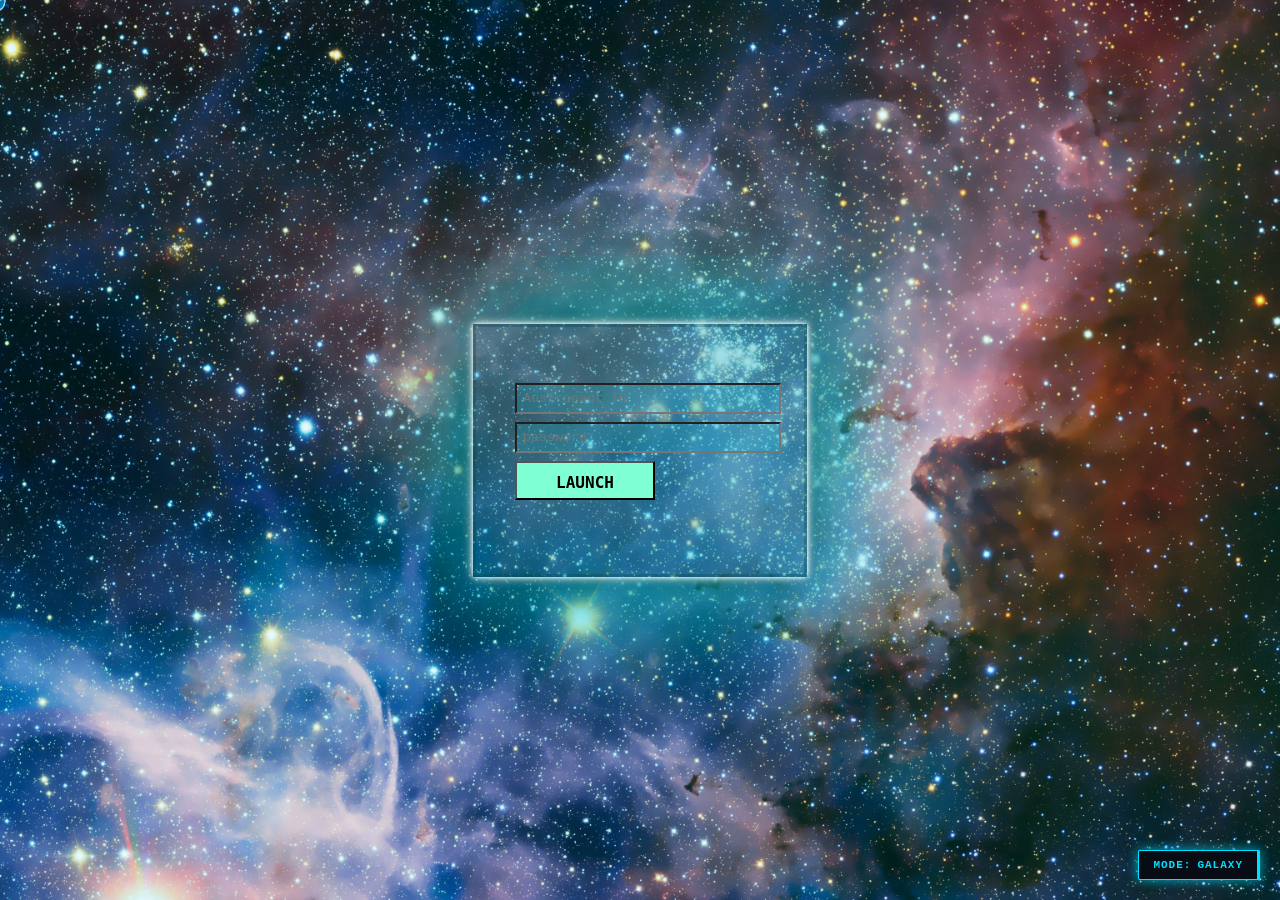
<file: index.html>
<!DOCTYPE html>

<html lang="en">

<head>

<meta charset="UTF-8">

<meta name="viewport" content="width=device-width, initial-scale=1.0">

<title>JJ-OS</title>

<link rel="stylesheet" href="style.css">

<link rel="stylesheet" href="Buttons.css">

<link rel="preconnect" href="https://fonts.googleapis.com">

<link rel="preconnect" href="https://fonts.gstatic.com" crossorigin>

<link href="https://fonts.googleapis.com/css2?family=Share+Tech+Mono&display=swap" rel="stylesheet">

<script src="script.js" defer></script>

<link rel="stylesheet" href="login.css">

<script src="script.js" defer></script>

</head>

<script src="storage.js"></script>

<body style="background-image: url('Main.png'); background-size: cover; background-repeat: no-repeat; background-position: center; margin: 0; height: 100vh; width: 100vw; overflow: hidden;">

<iframe id="login-screen" src="login.html" style="position: fixed; top: 0; left: 0; width: 100vw; height: 100vh; z-index: 99999; border: none;"></iframe>



<div id="top" style="position: absolute; top: 0; left: 0; width: 100%; z-index: 9999; pointer-events: none;">

<div id="timeElement" style="position: absolute; top: 10px; right: 20px; pointer-events: auto;"></div>

<span id="welcomeopen" class="nc" style="pointer-events: auto;">

SYS // JJ-OS

</span>

</div>



<div id="welcome" style="position: absolute; top: 50%; left: 50%; transform: translate(-50%, -50%); width: 700px; height: 400px; background-color: #87ceeb; border: 4mm ridge rgba(0, 112, 125, 0.9); border-radius: 16px; overflow: hidden; box-shadow: 0 10px 40px rgb(0, 0, 0), 0 0 20px rgb(0, 112, 125);">

<div id="welcomeheader" style="height: 30px; background: rgba(8, 12, 20, 0.95); backdrop-filter: blur(5px); cursor: move; display: flex; align-items: center; justify-content: space-between; padding: 0 12px; color: #d1d5db; font-family: 'Consolas', 'Courier New', monospace; font-size: 11px; letter-spacing: 1px; border-bottom: 1px solid rgba(255, 255, 255, 0.15);">

<div style="display: flex; align-items: center; gap: 8px;">

<span style="color: #00e1ff; font-weight: bold;">[FLT-01]</span>

<span style="text-transform: uppercase; color: #f3f4f6;">JJ-OS // WELCOME_MODULE</span>

</div>

<span id="welcomeclose" class="close-button1">

[ABORT ✕]

</span>

</div>

<iframe src="welcome.html" style="width: 100%; height: calc(100% - 30px); border: none; display: block;"></iframe>

</div>



<div id="desktopApps" style="padding-top: 60px; padding-left: 20px; display: inline-block;">

<div id="notesOpen" class="desktop-icon" onclick="handleIconTap(event, this)">

<img src="note.png" style="width: 54px; height: 54px; object-fit: contain;">

<p class="app-title">Space notes</p>

</div>

<div id="starchartOpen" class="desktop-icon" onclick="handleIconTap(event, this)">

<img src="planets.png" style="width: 54px; height: 54px; object-fit: contain;">

<p class="app-title">Planet Tracker</p>

</div>
<div id="calculatorOpen" class="desktop-icon" onclick="handleIconTap(event, this)">
<img src="calculator.png" style="width: 54px; height: 54px; object-fit: contain;">
<p class="app-title">Calculator</p>
</div>
</div>



<div id="spaceNotesApp" style="position: absolute; top: 120px; left: 300px; display: none; width: 800px; height: 500px; border: 4mm ridge rgba(0, 112, 125, 0.9); border-radius: 16px; overflow: hidden; box-shadow: 0 10px 40px rgba(0, 0, 0, 0.95), 0 0 15px rgba(0, 112, 125, 0.8);">

<div id="spaceNotesAppheader" style="height: 30px; background: rgba(8, 12, 20, 0.95); backdrop-filter: blur(5px); cursor: move; display: flex; align-items: center; justify-content: space-between; padding: 0 12px; color: #d1d5db; font-family: 'Consolas', 'Courier New', monospace; font-size: 11px; letter-spacing: 1px; border-bottom: 1px solid rgba(255, 255, 255, 0.15);">

<div style="display: flex; align-items: center; gap: 8px;">

<span style="color: #00e1ff; font-weight: bold;">[APP-02]</span>

<span style="text-transform: uppercase; color: #f3f4f6;">JJ-OS // SPACE_NOTES</span>

</div>

<button id="notesClose" class="close-button">[ABORT ✕]</button>

</div>

<iframe src="notes.html" style="width: 100%; height: calc(100% - 30px); border: none; display: block;"></iframe>

</div>



<div id="starchart-window" style="position: absolute; top: 140px; left: 350px; display: none; width: 800px; height: 500px; border: 4mm ridge rgba(0, 112, 125, 0.9); border-radius: 16px; overflow: hidden; box-shadow: 0 10px 40px rgba(0, 0, 0, 0.95), 0 0 15px rgba(0, 112, 125, 0.8);">

<div id="starchart-windowheader" style="height: 30px; background: rgba(8, 12, 20, 0.95); backdrop-filter: blur(5px); cursor: move; display: flex; align-items: center; justify-content: space-between; padding: 0 12px; color: #d1d5db; font-family: 'Consolas', 'Courier New', monospace; font-size: 11px; letter-spacing: 1px; border-bottom: 1px solid rgba(255, 255, 255, 0.15);">

<div style="display: flex; align-items: center; gap: 8px;">

<span style="color: #00e1ff; font-weight: bold;">[APP-03]</span>

<span style="text-transform: uppercase; color: #f3f4f6;">JJ-OS // PLANET_TRACKER</span>

</div>

<button id="starchartClose" class="close-button">[ABORT ✕]</button>

</div>

<iframe src="starchart.html" style="width: 100%; height: calc(100% - 30px); border: none; display: block;"></iframe>

</div>

<div id="calculatorApp" style="position: absolute; top: 300px; left: 300px; display: none; width: 530px; height: 590px; border: 4mm ridge rgba(0, 112, 125, 0.9); border-radius: 16px; overflow: hidden; box-shadow: 0 10px 40px rgba(0, 0, 0, 0.95), 0 0 15px rgba(0, 112, 125, 0.8);">
<div id="calculatorAppheader" style="height: 30px; background: rgba(8, 12, 20, 0.95); backdrop-filter: blur(5px); cursor: move; display: flex; align-items: center; justify-content: space-between; padding: 0 12px; color: #d1d5db; font-family: 'Consolas', 'Courier New', monospace; font-size: 11px; letter-spacing: 1px; border-bottom: 1px solid rgba(255, 255, 255, 0.15);">
<div style="display: flex; align-items: center; gap: 8px;">
<span style="color: #00e1ff; font-weight: bold;">[APP-04]</span>
<span style="text-transform: uppercase; color: #f3f4f6;">JJ-OS // CALCULATOR</span>
</div>
<button id="calculatorClose" class="close-button">[ABORT ✕]</button>
</div>
<iframe src="calculator.html" style="width: 100%; height: calc(100% - 30px); border: none; display: block;"></iframe>
</div>

</div>



<div class="cursor1">

<svg viewBox="0 0 24 24" width="100%" height="100%" fill="none" xmlns="http://www.w3.org/2000/svg">

<path d="M12 2C12 2 7 6 7 13C7 17 9 20 12 22C15 20 17 17 17 13C17 6 12 2 12 2Z" fill="#0077b6" stroke="#90e0ef" stroke-width="1.5"/>

<path d="M7 14L3 17V20L7 18V14Z" fill="#023e8a"/>

<path d="M17 14L21 17V20L17 18V14Z" fill="#023e8a"/>

<circle cx="12" cy="10" r="2.5" fill="#011627" stroke="#90e0ef" stroke-width="1"/>

</svg>

</div>

<div style="position: absolute;display: flex;justify-content: flex-end; padding-right: 30px;box-sizing: border-box; top: 39px; left: 0; width: 100%; z-index: 9999; pointer-events: none;">

<span id="music" class="nc1" style="pointer-events: auto;">

music

</span>

</div>



<script>

document.addEventListener('mousemove', (e) => {



window.parent.postMessage({

type: 'cursorMove',

x: e.clientX,

y: e.clientY

}, '*');

});


document.addEventListener('mousedown', () => {

window.parent.postMessage({ type: 'cursorDown' }, '*');

});


document.addEventListener('mouseup', () => {

window.parent.postMessage({ type: 'cursorUp' }, '*');

});

</script>





</body>

</html>
</file>
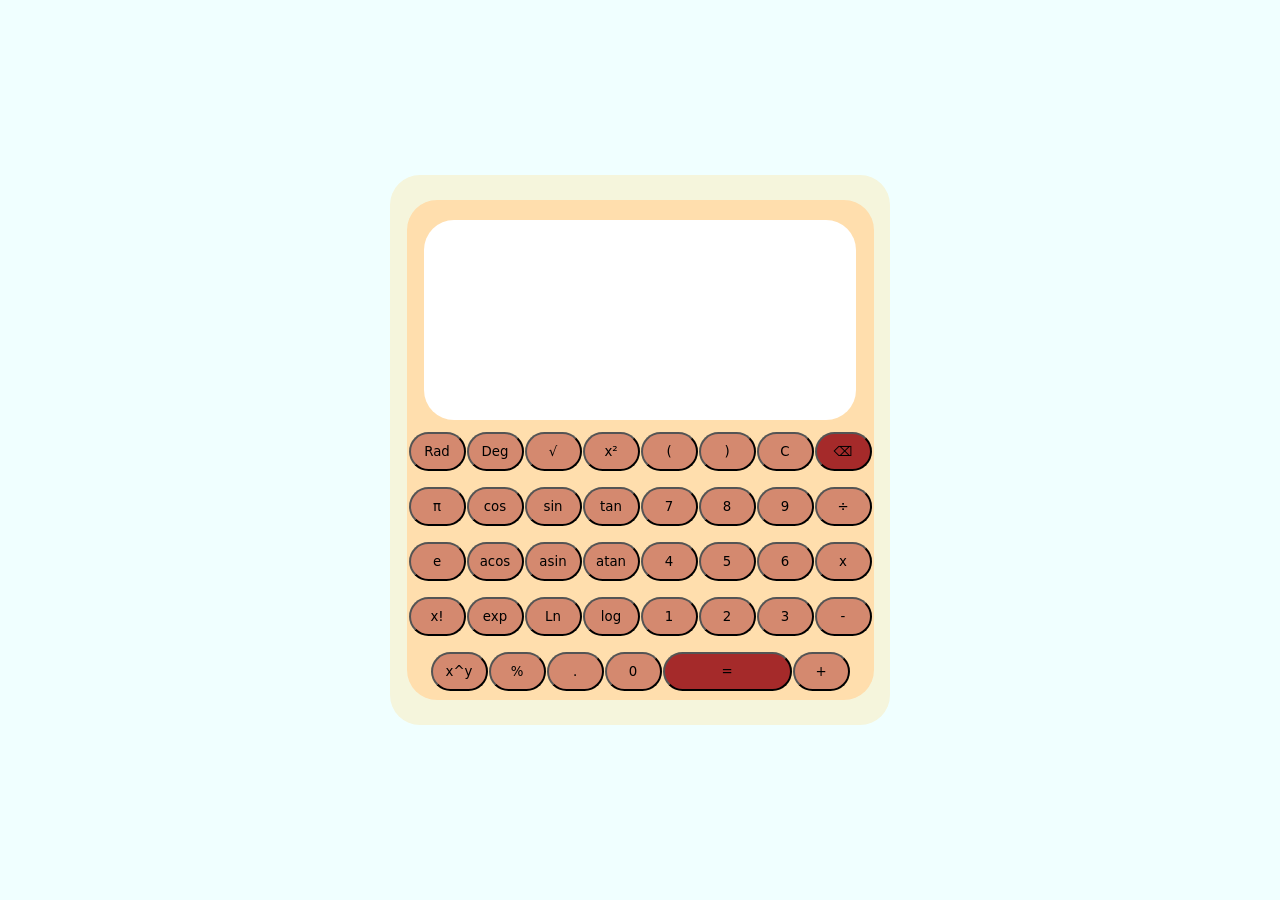
<file: calculator.html>
<!DOCTYPE html>
<html lang="en">
<head>
  <meta charset="UTF-8">
  <meta name="viewport" content="width=device-width, initial-scale=1.0">
  <title>Calculator</title>
  <link rel="stylesheet" href="style.css">
  <link rel="stylesheet" href="Buttons.css">
  <link rel="preconnect" href="https://fonts.googleapis.com">
  <link rel="preconnect" href="https://fonts.gstatic.com" crossorigin>
  <link href="https://fonts.googleapis.com/css2?family=Share+Tech+Mono&display=swap" rel="stylesheet">
  <link rel="stylesheet" href="calculator.css">
  <script src="calculator.js" defer></script>
</head>
<body>
    <div class="calculator">
        <div class = "calc-container">
            <div class = "output">
                <div class =" operation">
                <div class="value"></div>
                </div>

                <div class="result">
                    <div class="value"> </div>
                </div>

            </div>
            <div class="input"></div>
        </div>
    </div>


</body>
</html>
</file>
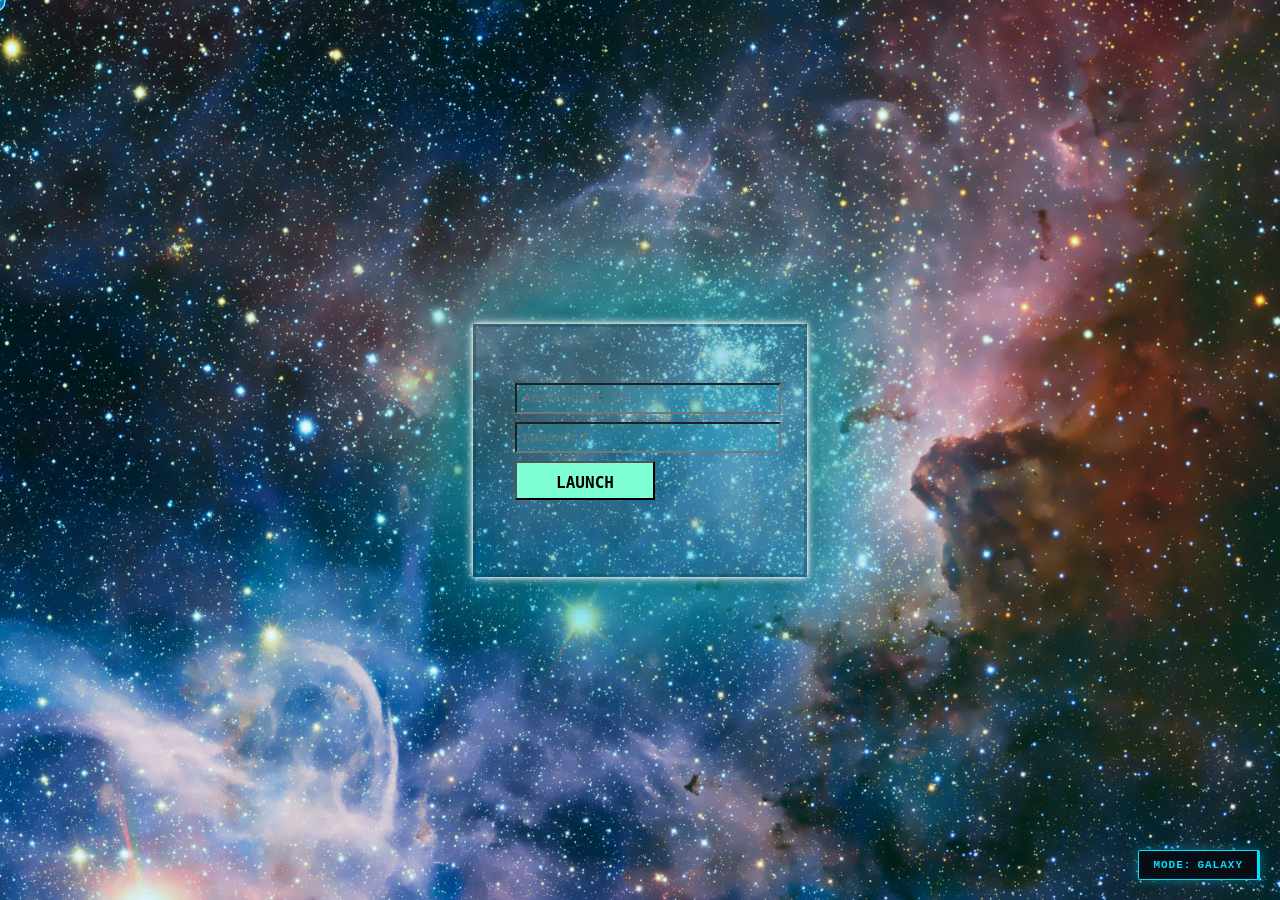
<file: login.html>
<!DOCTYPE html>
<html lang="en">
<head>
  <meta charset="UTF-8">
  <meta name="viewport" content="width=device-width, initial-scale=1.0">
  <title>login-screen</title>
  <link rel="stylesheet" href="style.css">
  <link rel="stylesheet" href="Buttons.css">
  <link rel="preconnect" href="https://fonts.googleapis.com">
  <link rel="preconnect" href="https://fonts.gstatic.com" crossorigin>
  <link href="https://fonts.googleapis.com/css2?family=Share+Tech+Mono&display=swap" rel="stylesheet">
  <link rel="stylesheet" href="login.css">
  <script src="script.js" defer></script>
</head>
<body>
  <div id="login-screen"> 
      <div id="inner-login">
          <input type="text" id="username" placeholder="Austronaut ID">
          <input type="password" id="password" placeholder="password">
          <button id ="login-btn">LAUNCH</button>
          <p id ="login-error"></p>
      </div>
  </div>
  <div class="cursor1">
    <svg viewBox="0 0 24 24" width="100%" height="100%" fill="none" xmlns="http://www.w3.org/2000/svg">
      <path d="M12 2C12 2 7 6 7 13C7 17 9 20 12 22C15 20 17 17 17 13C17 6 12 2 12 2Z" fill="#0077b6" stroke="#90e0ef" stroke-width="1.5"/>
      <path d="M7 14L3 17V20L7 18V14Z" fill="#023e8a"/>
      <path d="M17 14L21 17V20L17 18V14Z" fill="#023e8a"/>
      <circle cx="12" cy="10" r="2.5" fill="#011627" stroke="#90e0ef" stroke-width="1"/>
    </svg>
  </div>
  <script>
        document.addEventListener('mousemove', (e) => {
            window.parent.postMessage({ type: 'cursorMove', x: e.clientX, y: e.clientY }, '*');
        });
        
        document.addEventListener('mousedown', () => {
            window.parent.postMessage({ type: 'cursorDown' }, '*');
        });
        
        document.addEventListener('mouseup', () => {
            window.parent.postMessage({ type: 'cursorUp' }, '*');
        });
    </script>
</body>
</html>
</file>
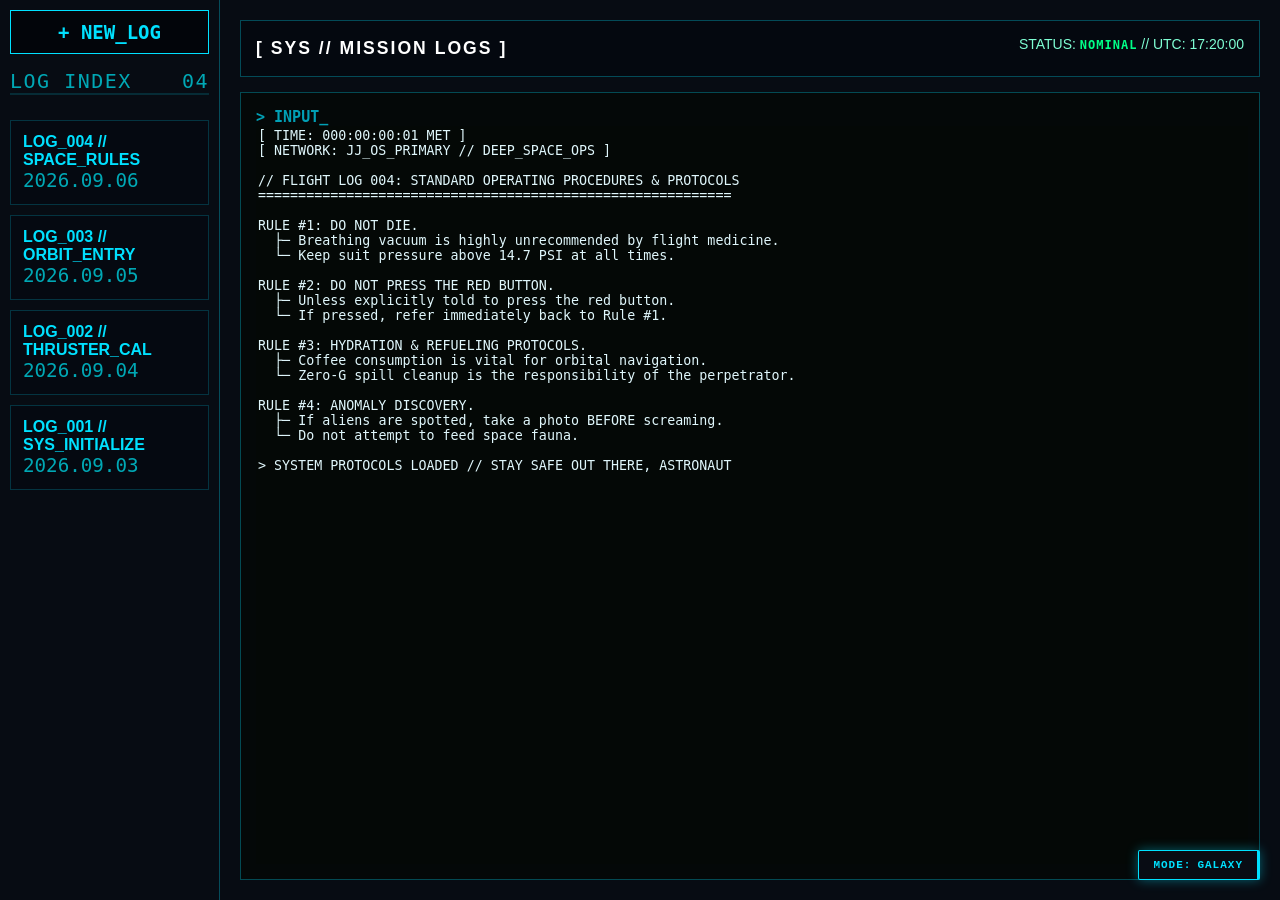
<file: notes.html>
<!DOCTYPE html>
<html lang="en">
<head>
    <meta charset="UTF-8">
    <title>Space Notes Telemetry</title>
    <link rel="stylesheet" href="style.css">
</head>
<body>
<div class="notes-container">

        <div class="sidebar">
            <button class="l-button">+ NEW_LOG</button>
            
            <div class="sidebar-header">
                <span>LOG INDEX</span>
                <span>04</span>
            </div>

            <div class="log-list">
                <div class="log-item">
                    <div class="log-title">LOG_004 // SPACE_RULES</div>
                    <div class="log-date">2026.09.06</div>
                </div>

                <div class="log-item">
                    <div class="log-title">LOG_003 // ORBIT_ENTRY</div>
                    <div class="log-date">2026.09.05</div>
                </div>

                <div class="log-item">
                    <div class="log-title">LOG_002 // THRUSTER_CAL</div>
                    <div class="log-date">2026.09.04</div>
                </div>

                <div class="log-item">
                    <div class="log-title">LOG_001 // SYS_INITIALIZE</div>
                    <div class="log-date">2026.09.03</div>
                </div>
            </div>
        </div> 

        <div class="content-area">
            <div class="th">
                <h2>[ SYS // MISSION LOGS ]</h2>
                <p>STATUS: <span class="status-ok">NOMINAL</span> // UTC: 17:20:00</p>
            </div>

            <div class="ec">
                <div class="prompt">&gt; INPUT_</div>
                <textarea class="log-input" placeholder="// Enter telemetry log data here..." spellcheck="false">[ TIME: 000:00:00:01 MET ]
[ NETWORK: JJ_OS_PRIMARY // DEEP_SPACE_OPS ]

// FLIGHT LOG 004: STANDARD OPERATING PROCEDURES & PROTOCOLS
===========================================================

RULE #1: DO NOT DIE.
  ├─ Breathing vacuum is highly unrecommended by flight medicine.
  └─ Keep suit pressure above 14.7 PSI at all times.

RULE #2: DO NOT PRESS THE RED BUTTON.
  ├─ Unless explicitly told to press the red button.
  └─ If pressed, refer immediately back to Rule #1.

RULE #3: HYDRATION & REFUELING PROTOCOLS.
  ├─ Coffee consumption is vital for orbital navigation.
  └─ Zero-G spill cleanup is the responsibility of the perpetrator.

RULE #4: ANOMALY DISCOVERY.
  ├─ If aliens are spotted, take a photo BEFORE screaming.
  └─ Do not attempt to feed space fauna.

> SYSTEM PROTOCOLS LOADED // STAY SAFE OUT THERE, ASTRONAUT</textarea>
            </div>
        </div> 
    </div> 
    <script>
  document.addEventListener('mousemove', (e) => {
    window.parent.postMessage({ type: 'cursorMove', x: e.clientX, y: e.clientY }, '*');
  });
  
  document.addEventListener('mousedown', () => {
    window.parent.postMessage({ type: 'cursorDown' }, '*');
  });
  
  document.addEventListener('mouseup', () => {
    window.parent.postMessage({ type: 'cursorUp' }, '*');
  });
</script>
    <script src="script.js"></script>
</body>
</html>
</file>
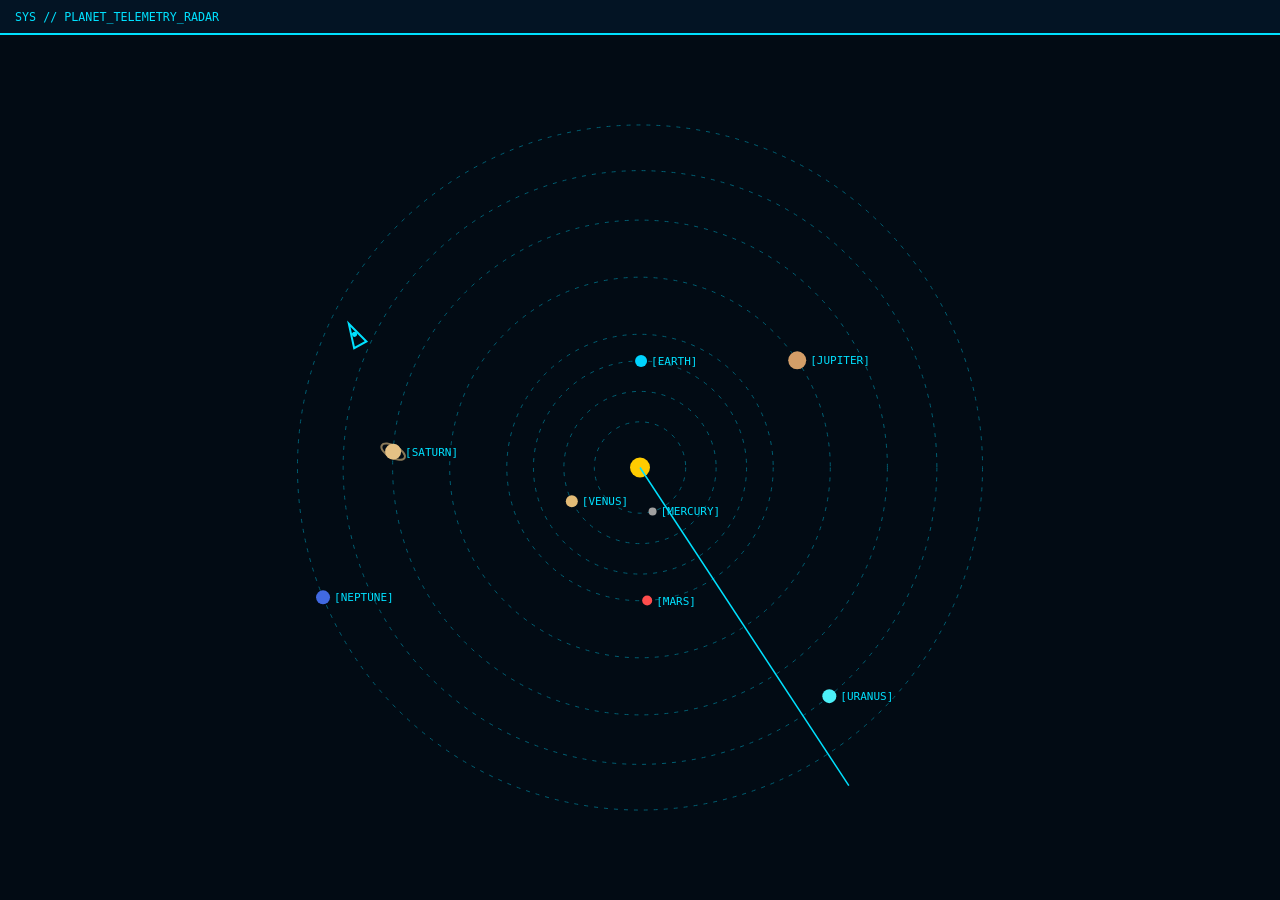
<file: starchart.html>
<!DOCTYPE html>
<html lang="en">
<head>
    <meta charset="UTF-8">
    <title>JJ-OS // PLANET TELEMETRY TRACKER</title>
    <style>
        body, html {
            margin: 0;
            padding: 0;
            width: 100%;
            height: 100%;
            overflow: hidden;
            background-color: #020b14;
            font-family: monospace;
            color: #00e1ff;
        }

        .dashboard {
            display: flex;
            flex-direction: column;
            width: 100vw;
            height: 100vh;
        }

        .sys-bar {
            height: 35px;
            background: #031424;
            border-bottom: 2px solid #00e1ff;
            display: flex;
            align-items: center;
            justify-content: space-between;
            padding: 0 15px;
            box-sizing: border-box;
            font-size: 0.9rem;
        }

        .canvas-container {
            position: relative;
            flex: 1;
            width: 100%;
        }

        #starCanvas {
            width: 100%;
            height: 100%;
            display: block;
        }

        * { 
            cursor: none !important; 
        }
    </style>
</head>
<body>

    <div class="dashboard">
        <div class="sys-bar">
            <span>SYS // PLANET_TELEMETRY_RADAR</span>
        </div>
        <div class="canvas-container">
            <canvas id="starCanvas"></canvas>
        </div>
    </div>

    <script>
        document.addEventListener('mousemove', (e) => {
            window.parent.postMessage({ type: 'cursorMove', x: e.clientX, y: e.clientY }, '*');
        });
        
        document.addEventListener('mousedown', () => {
            window.parent.postMessage({ type: 'cursorDown' }, '*');
        });
        
        document.addEventListener('mouseup', () => {
            window.parent.postMessage({ type: 'cursorUp' }, '*');
        });
    </script>
    <script src="starchart.js"></script>
</body>
</html>
</file>
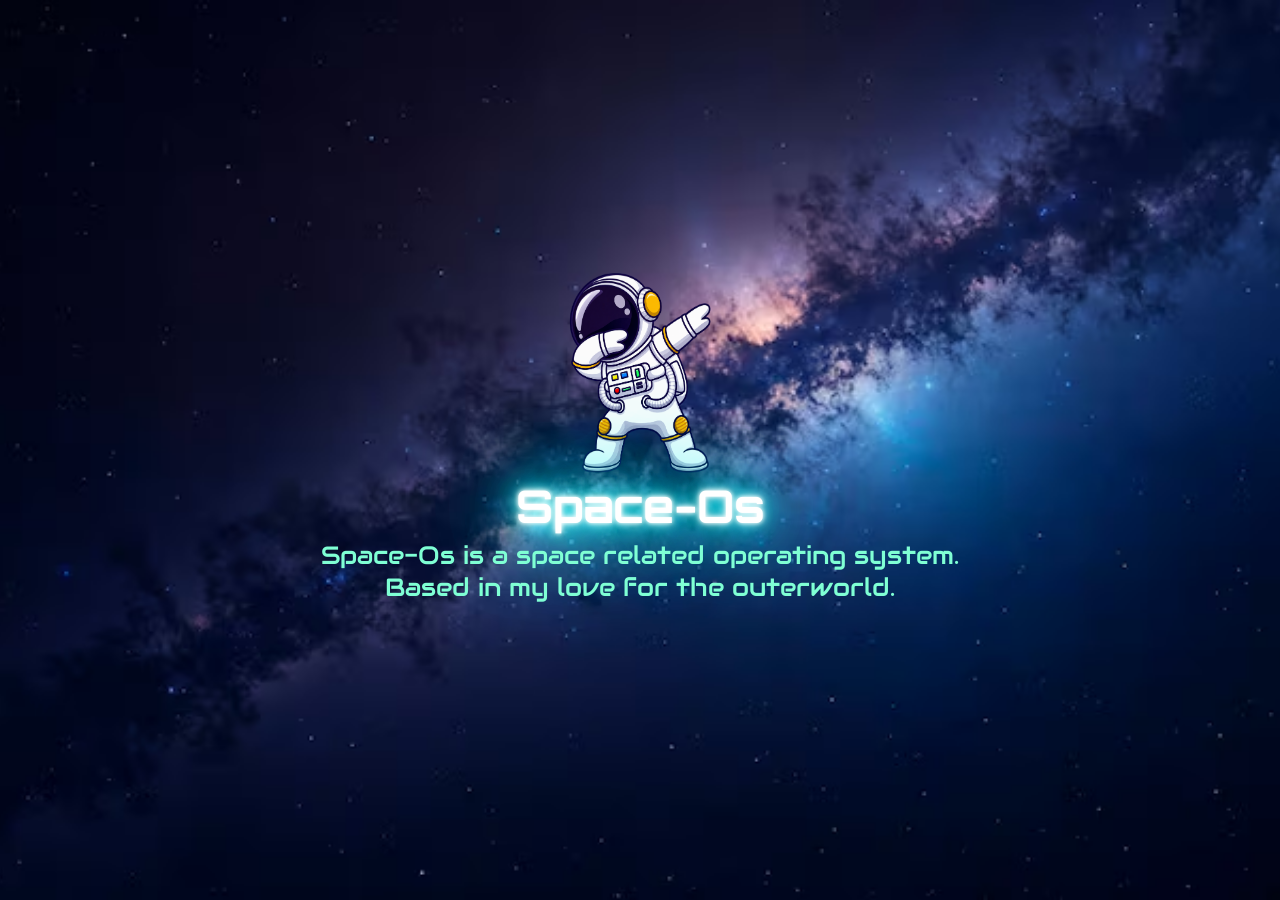
<file: welcome.html>
<!DOCTYPE html>
<html lang="en">
<head>
    <meta charset="UTF-8">
    <title>Space Theme Test</title>

    <link rel="preconnect" href="https://fonts.googleapis.com">
    <link rel="preconnect" href="https://fonts.gstatic.com" crossorigin>
    <link href="https://fonts.googleapis.com/css2?family=Audiowide&family=Orbitron:wght@500;600;700&family=Space+Mono&display=swap" rel="stylesheet">

    <link rel="stylesheet" href="style.css">
</head>

<body style="
    display: flex; 
    flex-direction: column; 
    justify-content: center; 
    align-items: center; 
    text-align: center; 
    min-height: 100vh; 
    margin: 0; 
    background-image: url('image.png') !important; 
    background-size: cover !important; 
    background-position: center !important;
">

    <img src="austronuat.png" height="200" width="200">
    <script>
  document.addEventListener('mousemove', (e) => {
    window.parent.postMessage({ type: 'cursorMove', x: e.clientX, y: e.clientY }, '*');
  });
  
  document.addEventListener('mousedown', () => {
    window.parent.postMessage({ type: 'cursorDown' }, '*');
  });
  
  document.addEventListener('mouseup', () => {
    window.parent.postMessage({ type: 'cursorUp' }, '*');
  });
</script>
    <h1>Space-Os</h1>
    <p>Space-Os is a space related operating system.<br> Based in my love for the outerworld.</p>

</body>
</html>
</file>
<file: style.css>
h1 {
    color: #fff;
    font-size: 45px;
    font-family: 'Orbitron', monospace;
    text-shadow: 
        0 0 4px #fff,
        0 0 10px #fff,
        0 0 20px #00FFFF,
        0 0 40px #00FFFF,
        0 0 80px #00FFFF,
        0 0 100px #00FFFF,
        0 0 150px #00FFFF;
    margin-bottom: 0;
    margin-top: 5px;
}

p {
    font-size: 25px;
    margin-top: 5px;
    color: aquamarine;
    font-family: 'Audiowide', sans-serif;
}

body, html {
    margin: 0;
    padding: 0;
    width: 100%;
    height: 100%;
    overflow: hidden;
}

.close-button1 {
    display: flex;
    align-items: center;
    padding: 2px 6px;
    background: rgba(255, 59, 48, 0.12);
    color: #ff3b30;
    font-family: 'Consolas', 'Courier New', monospace;
    font-size: 10px;
    font-weight: bold;
    letter-spacing: 1px;
    border: 1px solid rgba(255, 59, 48, 0.5);
    border-radius: 2px;
    cursor: pointer;
    user-select: none;
    transition: all 0.2s ease;
}

.close-button1:hover {
    background-color: rgb(250, 66, 66);
}

.close-button1:active {
    transform: scale(0.98);
}
body {
  cursor: none;
}
.cursor1 {
    position: fixed;
    top: 0;
    left: 0;
    width: 24px;
    height: 24px;
    pointer-events: none;
    z-index: 9999;
    transform: translate(-50%, -50%);

}

.thruster-particle {
    position: fixed;
    width: 6px;
    height: 6px;
    background-color: #00f0ff;
    border-radius: 50%;
    pointer-events: none;
    z-index: 99998;
    transform: translate(-50%, -50%);
    animation: thrusterFade 0.4s linear forwards;
}

@keyframes thrusterFade {
    0% {
        opacity: 1;
        transform: translate(-50%, -50%) scale(1);
        background-color: #00f0ff;
        box-shadow: 0 0 8px #00f0ff;
    }
    50% {
        background-color: #ff9900;
        box-shadow: 0 0 8px #ff9900;
    }
    100% {
        opacity: 0;
        transform: translate(-50%, -50%) scale(0.2);
        background-color: #ff2200;
        box-shadow: 0 0 8px #ff2200;
    }
}

.no {
    position: absolute;
    display: inline-block;
    padding: 4px 25px;
    font-size: 15px;
    font-weight: 800;
    text-align: center;
    border-radius: 0;
    border: 2px solid rgba(0, 225, 255, 0.4); 
    border-left: 3px solid #00e1ff;
    background-color: rgba(8, 12, 20, 0.95);
    margin-top: 2px;
    user-select: none;
    font-family: 'Share Tech Mono', monospace;
    color: white;
}

.no:hover {
    background-color: rgba(35, 41, 54, 0.82);
    border-color: rgba(112, 238, 255, 0.4);
}

.notes-container {
    height: 100vh;
    width: 100%;
    background: #080c14;
    display: flex;
    flex-direction: row;
    overflow: hidden;
}

.sidebar {
    width: 220px;
    background-color: rgba(8, 12, 20, 0.95);
    display: flex;
    flex-direction: column;
    border-right: 1px solid rgba(0, 225, 255, 0.3);
    padding: 10px;
    gap: 15px;
    box-sizing: border-box;
}

.content-area {
    display: flex;
    flex-direction: column;
    flex: 1;
    padding: 20px;
    gap: 15px;
    background-color: rgba(8, 12, 20, 0.95);
    overflow: hidden;
}

.log-list {
    display: flex;
    flex-direction: column;
    gap: 10px;
}

.log-item {
    padding: 12px;
    background-color: rgba(4, 8, 15, 0.6);
    border: 1px solid rgba(0, 225, 255, 0.2);
    cursor: pointer;
}

.log-item:active {
    border: 1px solid rgba(0, 225, 255, 0.1);
    background-color: rgba(0, 225, 255, 0.1);
}

.sidebar-header {
    display: flex;
    flex-direction: row;
    justify-content: space-between;
    font-family: 'Share Tech Mono', monospace;
    font-size: 20px;
    letter-spacing: 1.5px;
    color: #00a8b5;
    margin-bottom: 10px;
    border-bottom: 2px solid rgba(0, 225, 255, 0.15);
}

.log-title {
    font-family: 'Orbitron', sans-serif;
    color: white;
    font-weight: bold;
    margin-top: 0;
}      

.log-date {
    font-family: 'Share Tech Mono', monospace;
    color: #00a8b5;
    font-size: larger;
} 

.th {
    display: flex;
    flex-direction: row;
    justify-content: space-between;
    padding: 10px 15px;
    border: 1px solid rgba(0, 225, 255, 0.3);
    background: rgba(4, 8, 15, 1);
    align-items: center;
}

.status-ok {
    font-family: 'Share Tech Mono', monospace;
    color: #00ff88;
    font-size: 12px;
    font-weight: bold;
    letter-spacing: 1px;
}

.th h2 {
    font-family: 'Orbitron', sans-serif;
    color: #ffffff;
    font-size: 1.1rem;
    letter-spacing: 2px;
    margin: 0;
}

.th p {
    font-size: 14px;
    padding-right: 0px;
}

.ec {
    display: flex;
    flex-direction: column;
    flex: 1;
    background: rgba(4, 8, 5, 0.8);
    border: 1px solid rgba(0, 225, 255, 0.3);
    padding: 15px;
    box-sizing: border-box;
}

.prompt {
    font-family: 'Share Tech Mono', monospace;
    font-size: 15px;
    font-weight: bold;
    color: rgba(0, 225, 255, 0.7);
}

.log-input {
    display: flex;
    flex: 1;
    overflow: hidden;
    width: 100%;
    background-color: rgba(4, 8, 5, 0.8);
    color: #e0f7fc;
    font-family: 'Share Tech Mono', monospace;
    border: none;
    outline: none;
    resize: none;
}

.l-button {
    display: block;
    width: 100%;
    padding: 10px 0;
    font-family: 'Share Tech Mono', monospace;
    font-size: 19px;
    font-weight: bold;
    color: #00e1ff;
    background: rgb(2, 5, 10);
    border: 1px solid #00e1ff;
    cursor: pointer;
}

.l-button:hover {
    background: #00e1ff;
    color: black;
    border: 1px solid black;
}

.l-button:active {
    transform: scale(0.98);
}

.app-title {
    font-family: 'Orbitron', sans-serif;
    font-size: 20px;
    color: #00f0ff;
    text-shadow: 
        0 0 4px #fff,
        0 0 10px #fff,
        0 0 20px #00FFFF,
        0 0 40px #00FFFF,
        0 0 80px #00FFFF,
        0 0 100px #00FFFF,
        0 0 150px #00FFFF;
    margin-bottom: 0;
    margin-top: 5px;
    font-weight: bold;
}

.desktop-icon {
    display: flex;
    flex-direction: column;
    align-items: center;
    justify-content: center;
    height: auto;
}

.desktop-icon img {
    margin-bottom: 10px;
    margin-top: 15px;
    box-shadow: 0 0 6px rgba(0, 225, 255, 0.4);
}

.desktop-icon.selected {
    background: rgba(0, 225, 255, 0.25);
    border: 1px solid #00e1ff;
    border-radius: 20px;
}
</file>
<file: Buttons.css>
.nc {
  display:inline-flex;
  position: absolute;
  top: 5px;
  left: 5px;
  font-family: 'Courier New', Courier, monospace;
  color: #FAF9F6;
  font-weight: bold;
  letter-spacing: 2px;
  border: 2px solid rgb(2, 45, 236);
  border-radius: 5px;
  padding: 3px 22px;
  background-color: rgba(4, 8, 15,1);
  user-select: none;
}
.nc:hover {
  background-color: rgb(6, 24, 54);
  border-color: #00e1ff;
  box-shadow: 0 0 10px rgba(0, 225, 255, 0.5);
}
.close-button {
  display: flex;
  align-items: center;
  padding: 2px 6px;
  background: rgba(255, 59, 48, 0.12);
  color: #ff3b30;
  font-family: 'Consolas', 'Courier New', monospace;
  font-size: 10px;
  font-weight: bold;
  letter-spacing: 1px;
  border: 1px solid rgba(255, 59, 48, 0.5);
  border-radius: 2px;
  cursor: pointer;
  user-select: none;
  transition: all 0.2s ease;
}

.close-button:active {
  background: rgba(255, 59, 48, 0.4);
  color: #ffffff;
}
.close-button:hover{
    background-color:rgb(250, 66, 66);
}
.nc1 {
   display: flex;
   align-items: center;
   gap: 8px;
   width : 100px;
   height: 25px;
   background: rgba(8, 12, 20, 0.9);
   border: 1px solid var(--theme-color, #00e1ff);
   border-right: 3px solid var(--theme-color, #00e1ff);
   border-radius: 2px;
   box-shadow: 0 0 10px rgba(0, 0, 0, 0.8);
   color: var(--theme-color, #00e1ff);
   justify-content:center;

}
.nc1:hover {
  background-color: rgb(6, 24, 54);
  border-color: #00e1ff;
  box-shadow: 0 0 10px rgba(0, 225, 255, 0.5);
}
</file>
<file: login.css>
#login-screen{
    display: flex;
    justify-content: center;
    position: fixed;
    top: 0px;
    left: 0px;
    align-items: center;
    width: 100vw;
    height: 100vh;
    z-index: 9999;
    flex-direction: column;
    background-color: rgba(0, 225, 255, 0.1);
    font-family: 'Share Tech Mono', monospace;
    color: black;
}
#inner-login{
    width: 250px;
    background-color: rgba(8, 161, 181, 0.313);
    justify-content: center;
    text-align: center;
    padding: 39px;
    padding-top: 56px;
    border: 3px solid rgba(0, 64, 72, 0.313) ;
    box-shadow: 
     0 0 4px #fff,
        0 0 10px #fff,
        0 0 20px rgba(0, 64, 72, 0.313),
        0 0 40px rgba(0, 64, 72, 0.313),
        0 0 80px rgba(0, 64, 72, 0.313),
        0 0 100px rgba(0, 64, 72, 0.313),
        0 0 150px #00FFFF;
}
#username{
    display: block;
    width: 100%;
    padding: 6px;
    margin-bottom: 8px;
    background-color: rgba(11, 188, 211, 0.184);
    font-family: 'Courier New', Courier, monospace;
    color: #b59a02;
}
#username:focus{
    background-color: rgba(35, 113, 123, 0.384);
    border-color:rgb(35, 113, 123) ;
}
#password{
    display: block;
    width: 100%;
    padding: 6px;
    margin-bottom: 8px;
    background-color: rgba(11, 188, 211, 0.184);
    font-family: 'Courier New', Courier, monospace;
    color: #b59a02;
}
#password:focus{
    background-color: rgba(35, 113, 123, 0.384);
    border-color:rgb(35, 113, 123) ;
}
#login-btn{
    display: flex;
    padding-top: 10px;
    padding-bottom: 25px;
    width: 140px;
    height: 30px;
    justify-content: center;
    align-self: center;
    background-color: aquamarine;
    sfsdfdsfdsfdsfsfdasdfsfefsfefefcursor: pointer;
    font-family: 'Orbitron', monospace;
    font-weight: bolder;
    font-size: 16px;
}
#login-error{
    color: red;
    font-size: 10px;
    margin-top: 10px;
    min-height: 15px;
}
</file>
<file: calculator.css>
@import url('https://fonts.cdnfonts.com/css/nasalization');
*{
    box-sizing: border-box;
    margin: 0;
    padding: 0;
    font-family: 'Segoe UI',system-ui, -apple-system,  sans-serif;

}
body{
    display: flex;
    justify-content: center;
    align-items:center;
    background-color: azure;
    
}
.calculator{
    display: flex;
    background-color: beige;
    padding: 20;
    width: 500px;
    height: 550px;
    justify-content: center;
    border-radius: 30px;
    border-color: black;
}
.calc-container{
    display: flex;
    padding-top: 188px;
    flex-direction: column;

    background-color: navajowhite;
    width: 467px;
    height: 500px;
    align-self: center;
    padding-top: 20px;
    border-radius: 30px;
}
.output{

    align-self: center;
    width: 432px;
    height: 200px;
    border-radius: 30px;
    background-color: white;
    
}
.input{
    display: flex;
    align-self: center;
    flex-direction: column;
    gap: 4px;

}
.value{
    display: flex;
    align-self: center;
    justify-content: center;
    font-family: 'Nasalization Rg', sans-serif;
    font-size: 45px;
}
.row{
    display: flex;
    justify-content: center;
    gap: 1px;
    width: 100%;
    padding-top: 12px;
}
button{
    border-radius: 89px;
    width: 57px;
    height: 39px;
    align-self: center;
    justify-content: center;
    background-color: rgba(165, 42, 42, 0.474);
}
button#calculate{
    background-color: brown;
    width: 129px;
}
button#delete{
    background-color: brown;
}
button.active{
    background-color:aquamarine !important ;
}
</file>
